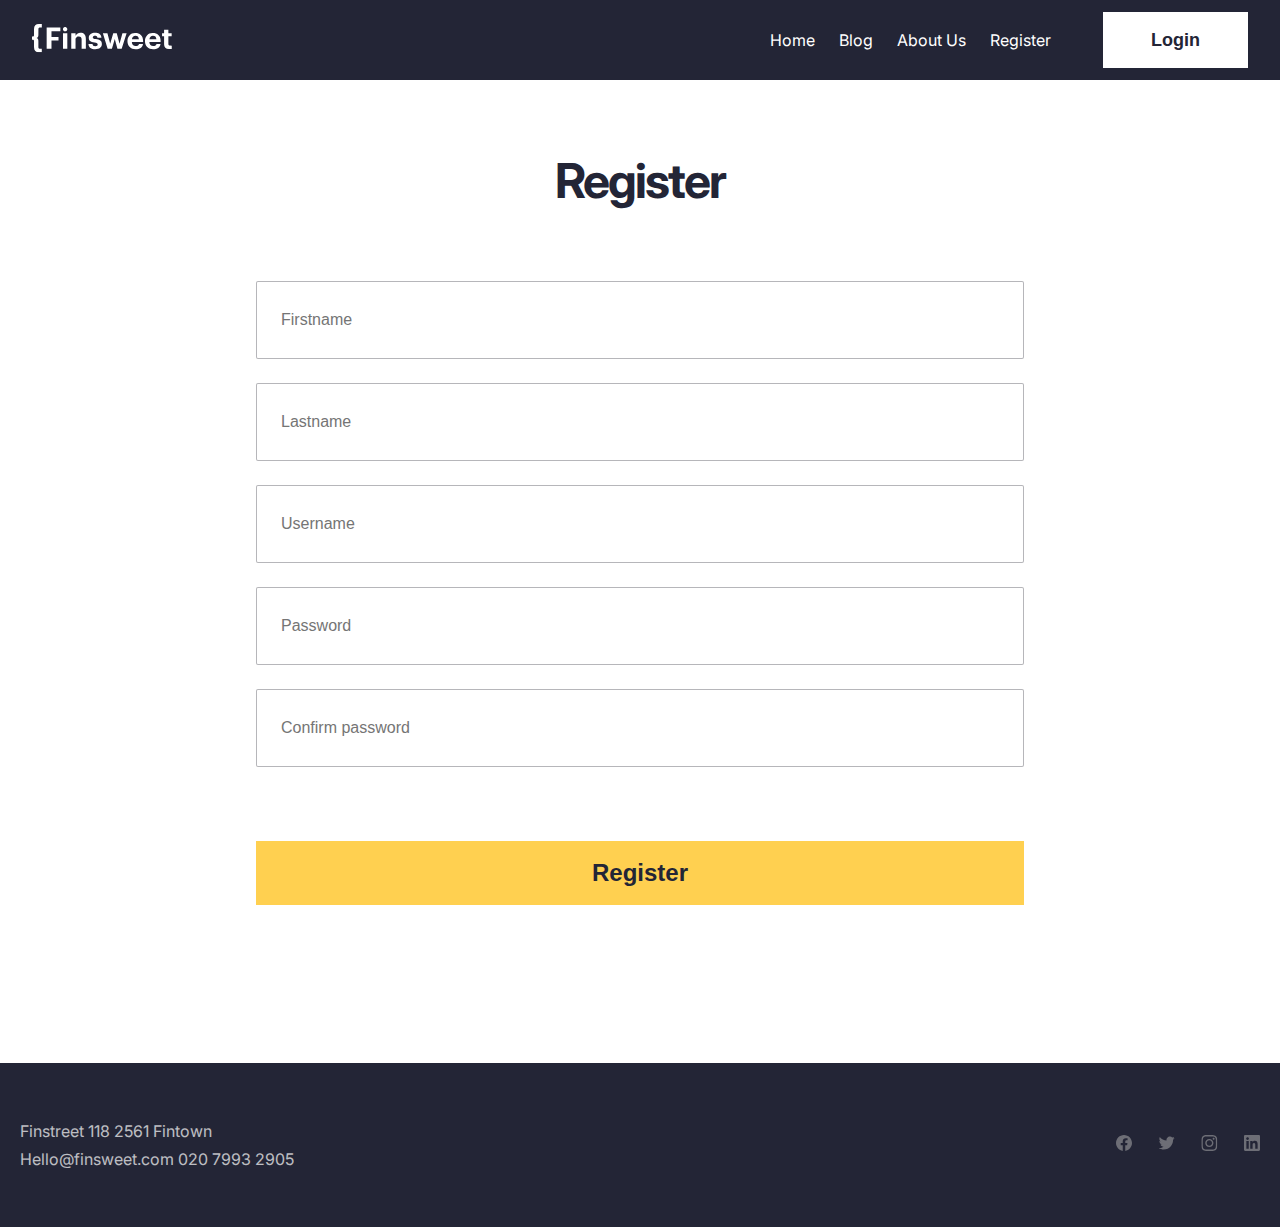
<file: index.html>
<!DOCTYPE html>
<html>
  <head>
    <meta charset="UTF-8" />
    <meta name="viewport" content="width=device-width, initial-scale=1.0" />
    <title>Register</title>
    <link rel="preconnect" href="https://fonts.googleapis.com" />
    <link rel="preconnect" href="https://fonts.gstatic.com" crossorigin />
    <link
      href="https://fonts.googleapis.com/css2?family=Inter&display=swap"
      rel="stylesheet"
    />
    <link rel="stylesheet" href="./scss/style.css" />
  </head>
  <body>
    <header>
      <div class="container">
        <nav>
          <div class="logo-div">
            <div class="logo">
              <img src="./images/image1.svg" alt="photo" />
            </div>
          </div>
          <div class="nav-items">
            <div class="nav-links">
              <a href="./pages/home.html" class="nav-link">Home</a>
              <a href="./pages/post.html" class="nav-link">Blog</a>
              <a href="./pages/about.html" class="nav-link">About Us</a>
              <a href="./index.html" class="nav-link">Register</a>
            </div>
            <div class="nav-btn">
              <a href="./pages/login.html"
                ><button class="btn1">Login</button></a
              >
            </div>
          </div>
        </nav>
      </div>
    </header>
    <main class="register">
      <section class="register-section">
        <div class="container register-content">
          <p class="p1">Register</p>
          <div class="forms">
            <form>
              <div class="field">
                <input
                  type="text"
                  placeholder="Firstname"
                  name="firstName"
                  class="input1"
                  id="inp1"
                />
                <span class="span"></span>
              </div>
              <div class="field">
                <input
                  type="text"
                  placeholder="Lastname"
                  name="lastName"
                  class="input1"
                  id="inp2"
                />
                <span class="span"></span>
              </div>
              <div class="field">
                <input
                  type="text"
                  placeholder="Username"
                  name="username"
                  class="input1"
                  id="inp3"
                />
                <span class="span"></span>
              </div>
              <div class="field">
                <input
                  type="password"
                  placeholder="Password"
                  name="password"
                  class="input1"
                  id="inp4"
                />
                <span class="span"></span>
              </div>
              <div class="field">
                <input
                  type="password"
                  placeholder="Confirm password"
                  name="conpassword"
                  class="input1"
                  id="inp5"
                />
                <span class="span"></span>
              </div>
              <a href="./pages/login.html"
                ><button class="btn2">Register</button></a
              >
            </form>
          </div>
        </div>
      </section>
    </main>
    <footer>
      <div class="container">
        <div class="footer-content">
          <div class="d1">
            <p class="p1">Finstreet 118 2561 Fintown</p>
            <p class="p1">Hello@finsweet.com 020 7993 2905</p>
          </div>
          <div class="d2">
            <div class="svg1"><img src="./images/facebook.svg" alt="" /></div>
            <div class="svg1"><img src="./images/twit.svg" alt="" /></div>
            <div class="svg1"><img src="./images/insta.svg" alt="" /></div>
            <div class="svg1"><img src="./images/linke.svg" alt="" /></div>
          </div>
        </div>
      </div>
    </footer>
    <script src="./js/register.js"></script>
  </body>
</html>
</file>
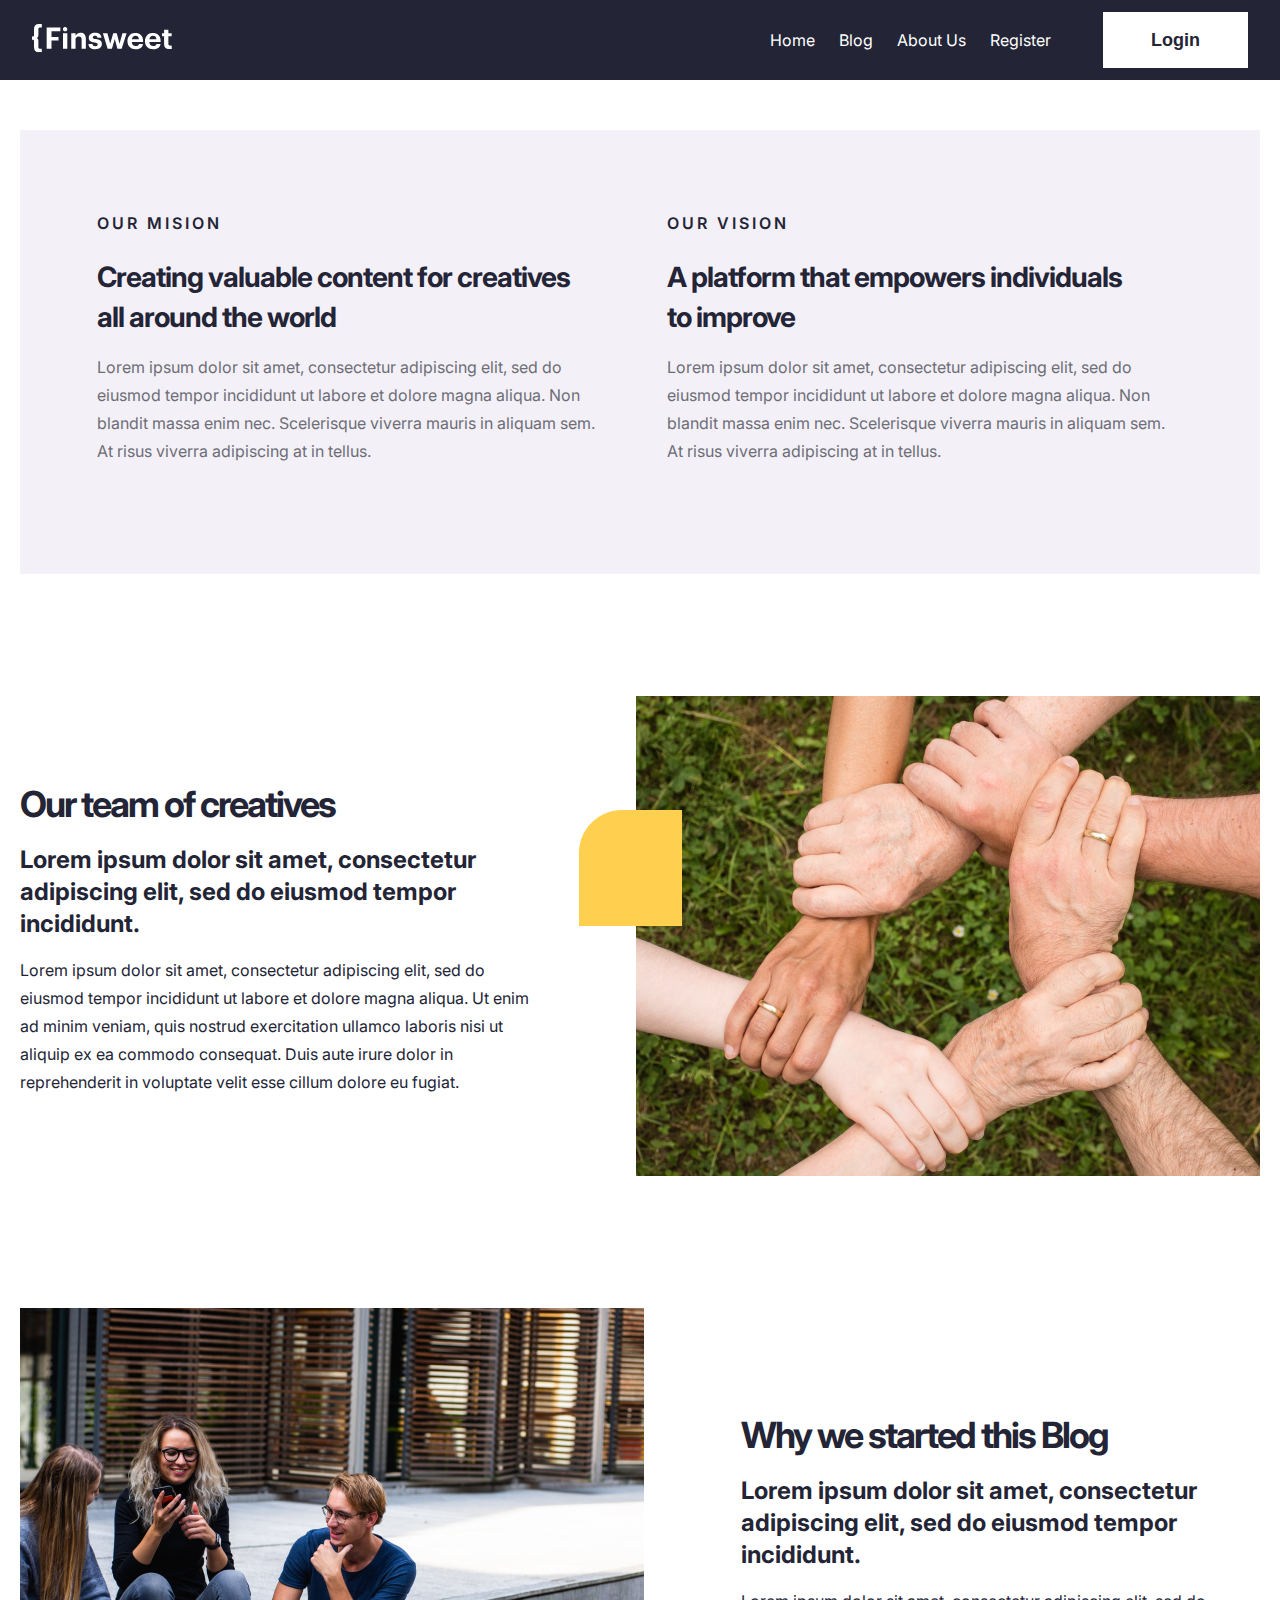
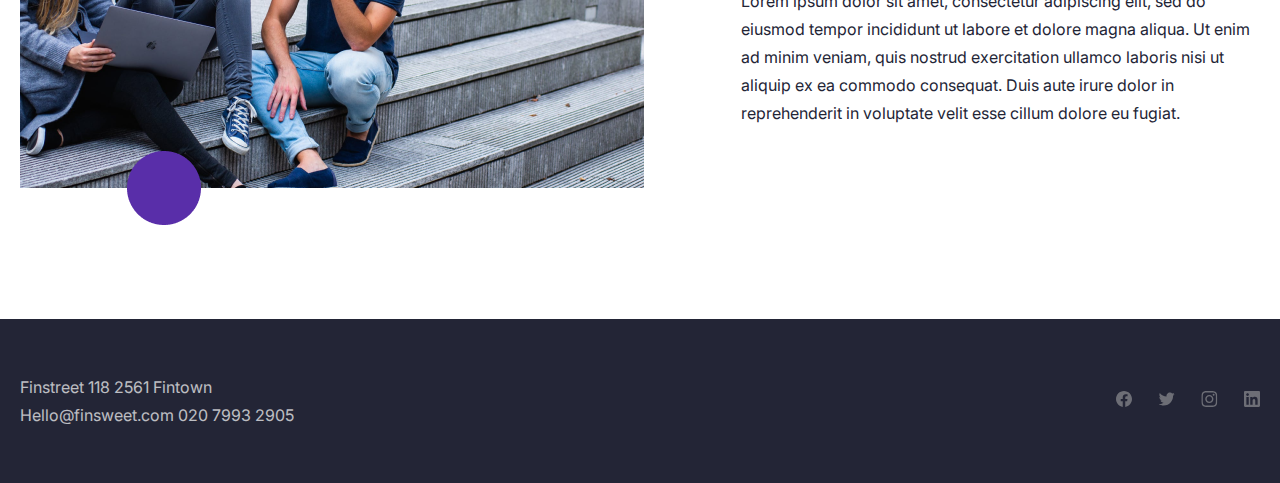
<file: pages/about.html>
<!DOCTYPE html>
<html lang="en">
  <head>
    <meta charset="UTF-8" />
    <meta name="viewport" content="width=device-width, initial-scale=1.0" />
    <title>About</title>
    <link rel="preconnect" href="https://fonts.googleapis.com" />
    <link rel="preconnect" href="https://fonts.gstatic.com" crossorigin />
    <link
      href="https://fonts.googleapis.com/css2?family=Inter&display=swap"
      rel="stylesheet"
    />
    <link rel="stylesheet" href="../scss/style.css" />
  </head>
  <body>
    <header>
      <div class="container">
        <nav>
          <div class="logo-div">
            <div class="logo">
              <img src="../images/image1.svg" alt="photo" />
            </div>
          </div>
          <div class="nav-items">
            <div class="nav-links">
              <a href="../pages/home.html" class="nav-link">Home</a>
              <a href="../pages/post.html" class="nav-link">Blog</a>
              <a href="../pages/about.html" class="nav-link">About Us</a>
              <a href="../index.html" class="nav-link">Register</a>
            </div>
            <div class="nav-btn">
              <a href="../pages/login.html"
                ><button class="btn1">Login</button></a
              >
            </div>
          </div>
        </nav>
      </div>
    </header>
    <main class="about">
      <section class="about-section">
        <div class="container">
          <div class="about-sec-content">
            <div class="d1">
              <div class="d2">
                <p class="p1">Our mision</p>
                <p class="p2">
                  Creating valuable content for creatives all around the world
                </p>
                <p class="p3">
                  Lorem ipsum dolor sit amet, consectetur adipiscing elit, sed
                  do eiusmod tempor incididunt ut labore et dolore magna aliqua.
                  Non blandit massa enim nec. Scelerisque viverra mauris in
                  aliquam sem. At risus viverra adipiscing at in tellus.
                </p>
              </div>
              <div class="d2">
                <p class="p1">Our Vision</p>
                <p class="p2">
                  A platform that empowers individuals to improve
                </p>
                <p class="p3">
                  Lorem ipsum dolor sit amet, consectetur adipiscing elit, sed
                  do eiusmod tempor incididunt ut labore et dolore magna aliqua.
                  Non blandit massa enim nec. Scelerisque viverra mauris in
                  aliquam sem. At risus viverra adipiscing at in tellus.
                </p>
              </div>
            </div>
            <div class="d3">
              <div class="d4">
                <p class="p4">Our team of creatives</p>
                <p class="p5">
                  Lorem ipsum dolor sit amet, consectetur adipiscing elit, sed
                  do eiusmod tempor incididunt.
                </p>
                <p class="p6">
                  Lorem ipsum dolor sit amet, consectetur adipiscing elit, sed
                  do eiusmod tempor incididunt ut labore et dolore magna aliqua.
                  Ut enim ad minim veniam, quis nostrud exercitation ullamco
                  laboris nisi ut aliquip ex ea commodo consequat. Duis aute
                  irure dolor in reprehenderit in voluptate velit esse cillum
                  dolore eu fugiat.
                </p>
              </div>
              <div class="d5">
                <img src="../images/image2.png" alt="" />
              </div>
            </div>
            <div class="d3" id="d3">
              <div class="d4">
                <p class="p4">Why we started this Blog</p>
                <p class="p5">
                  Lorem ipsum dolor sit amet, consectetur adipiscing elit, sed
                  do eiusmod tempor incididunt.
                </p>
                <p class="p6">
                  Lorem ipsum dolor sit amet, consectetur adipiscing elit, sed
                  do eiusmod tempor incididunt ut labore et dolore magna aliqua.
                  Ut enim ad minim veniam, quis nostrud exercitation ullamco
                  laboris nisi ut aliquip ex ea commodo consequat. Duis aute
                  irure dolor in reprehenderit in voluptate velit esse cillum
                  dolore eu fugiat.
                </p>
              </div>
              <div class="d5">
                <img src="../images/image3.png" alt="" />
              </div>
            </div>
          </div>
        </div>
      </section>
    </main>
    <footer>
      <div class="container">
        <div class="footer-content">
          <div class="d1">
            <p class="p1">Finstreet 118 2561 Fintown</p>
            <p class="p1">Hello@finsweet.com 020 7993 2905</p>
          </div>
          <div class="d2">
            <div class="svg1"><img src="../images/facebook.svg" alt="" /></div>
            <div class="svg1"><img src="../images/twit.svg" alt="" /></div>
            <div class="svg1"><img src="../images/insta.svg" alt="" /></div>
            <div class="svg1"><img src="../images/linke.svg" alt="" /></div>
          </div>
        </div>
      </div>
    </footer>
  </body>
</html>
</file>
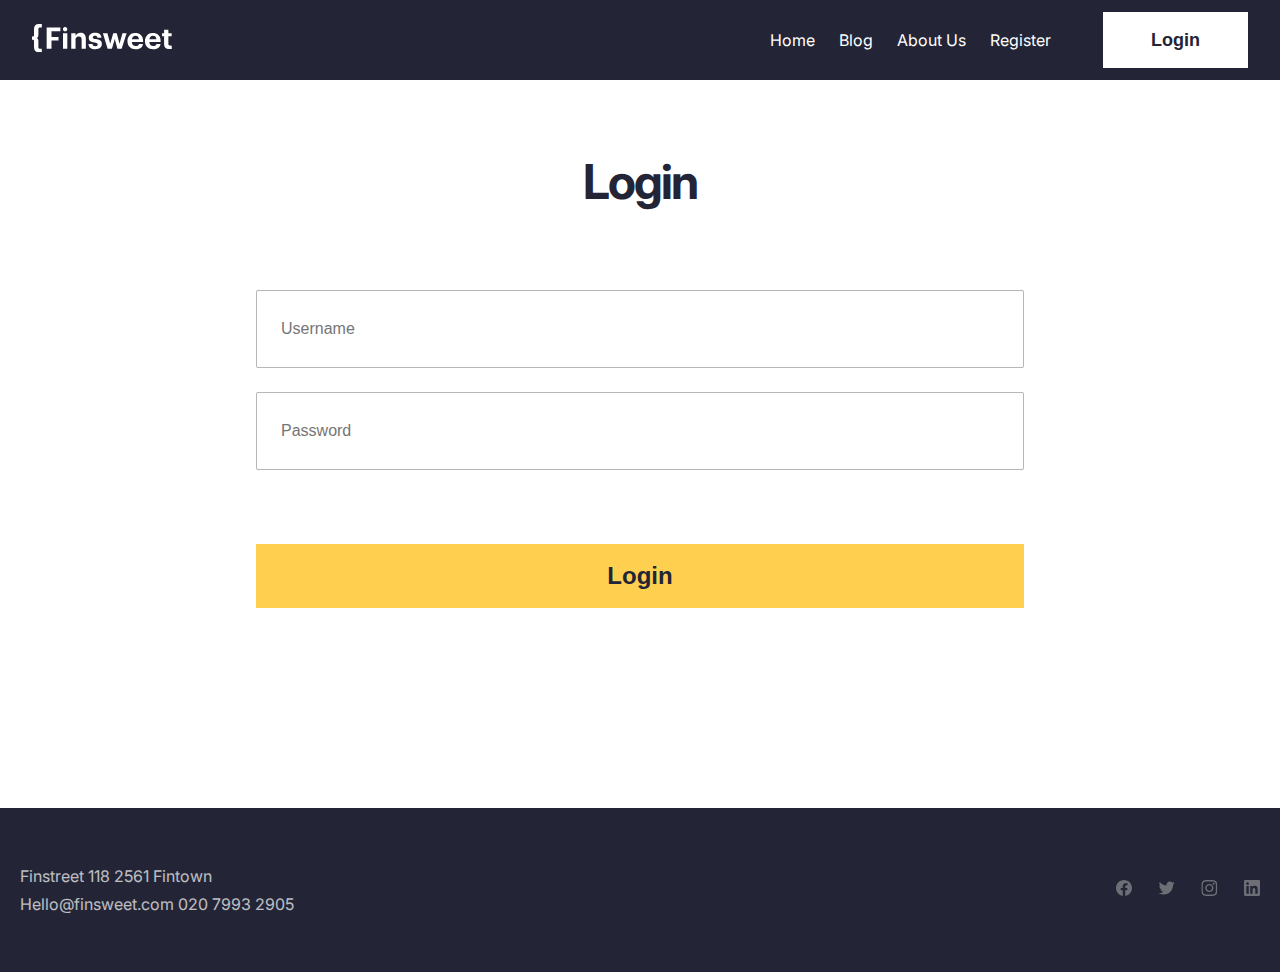
<file: pages/login.html>
<!DOCTYPE html>
<html lang="en">
  <head>
    <meta charset="UTF-8" />
    <meta name="viewport" content="width=device-width, initial-scale=1.0" />
    <title>Login</title>
    <link rel="preconnect" href="https://fonts.googleapis.com" />
    <link rel="preconnect" href="https://fonts.gstatic.com" crossorigin />
    <link
      href="https://fonts.googleapis.com/css2?family=Inter&display=swap"
      rel="stylesheet"
    />
    <link rel="stylesheet" href="../scss/style.css" />
  </head>
  <body>
    <header>
      <div class="container">
        <nav>
          <div class="logo-div">
            <div class="logo">
              <img src="../images/image1.svg" alt="photo" />
            </div>
          </div>
          <div class="nav-items">
            <div class="nav-links">
              <a href="../pages/home.html" class="nav-link">Home</a>
              <a href="../pages/post.html" class="nav-link">Blog</a>
              <a href="../pages/about.html" class="nav-link">About Us</a>
              <a href="../index.html" class="nav-link">Register</a>
            </div>
            <div class="nav-btn">
              <a href="../pages/login.html"
                ><button class="btn1">Login</button></a
              >
            </div>
          </div>
        </nav>
      </div>
    </header>
    <main>
      <section class="login">
        <div class="container">
          <div class="login-content">
            <p class="p10">Login</p>
            <div class="forms">
              <form>
                <div class="field">
                  <input
                    type="text"
                    placeholder="Username"
                    name="username"
                    class="input1"
                    id="inp3"
                  />
                  <span class="span"></span>
                </div>
                <div class="field">
                  <input
                    type="password"
                    placeholder="Password"
                    name="password"
                    class="input1"
                    id="inp4"
                  />
                  <span class="span"></span>
                </div>
                <a href="../pages/home.html"
                  ><button class="btn2">Login</button></a
                >
              </form>
            </div>
          </div>
        </div>
      </section>
    </main>
    <footer>
      <div class="container">
        <div class="footer-content">
          <div class="d1">
            <p class="p1">Finstreet 118 2561 Fintown</p>
            <p class="p1">Hello@finsweet.com 020 7993 2905</p>
          </div>
          <div class="d2">
            <div class="svg1"><img src="../images/facebook.svg" alt="" /></div>
            <div class="svg1"><img src="../images/twit.svg" alt="" /></div>
            <div class="svg1"><img src="../images/insta.svg" alt="" /></div>
            <div class="svg1"><img src="../images/linke.svg" alt="" /></div>
          </div>
        </div>
      </div>
    </footer>
    <script src="../js/login.js"></script>
  </body>
</html>
</file>
<file: scss/style.css>
* {
  margin: 0;
  padding: 0;
  box-sizing: border-box;
}

body {
  font-family: "Inter", sans-serif;
}

button {
  cursor: pointer;
}

a {
  text-decoration: none;
}

input,
select,
textarea {
  outline: none;
}

button {
  outline: none;
  border: none;
}

.btn1 {
  transition: 0.4s;
  background: var(--Light, #fff);
  color: var(--Black, #232536);
  padding: 16px 48px;
  font-size: 18px;
  font-style: normal;
  font-weight: 700;
  line-height: 24px; /* 133.333% */
}
.btn1:hover {
  background-color: rgba(240, 239, 239, 0.7019607843);
}

.btn2 {
  color: var(--Black, #232536);
  font-size: 24px;
  font-style: normal;
  font-weight: 700;
  line-height: 32px; /* 133.333% */
  margin-top: 50px;
  width: 768px;
  background: var(--Yellow, #ffd050);
  padding-top: 16px;
  padding-bottom: 16px;
}
.btn2:hover {
  background-color: rgba(249, 216, 127, 0.9725490196);
}

.btn3 {
  padding: 16px 48px;
  background: var(--Yellow, #ffd050);
  color: var(--Black, #232536);
  font-size: 18px;
  font-style: normal;
  font-weight: 700;
  line-height: 24px; /* 133.333% */
}
.btn3:hover {
  background-color: rgba(249, 216, 127, 0.9725490196);
}

header {
  background-color: #232536;
  padding: 12px;
  position: fixed;
  width: 100%;
  left: 0;
  top: 0;
  z-index: 9;
}
header nav {
  display: flex;
  align-items: center;
  justify-content: space-between;
}
header nav .nav-items {
  display: flex;
  align-items: center;
  -moz-column-gap: 52px;
       column-gap: 52px;
}
header nav .nav-items .nav-links {
  display: flex;
  align-items: center;
  -moz-column-gap: 24px;
       column-gap: 24px;
}
header nav .nav-items .nav-links .nav-link {
  transition: 0.4s;
  color: var(--Light, #fff);
  font-size: 16px;
  font-style: normal;
  font-weight: 400;
  line-height: 28px; /* 175% */
}
header nav .nav-items .nav-links .nav-link:hover {
  color: rgba(225, 221, 221, 0.8392156863);
}

.register {
  padding-top: 149px;
  padding-bottom: 158px;
}
.register .register-section .p1 {
  padding-bottom: 68px;
  display: flex;
  justify-content: center;
  color: #232536;
  text-align: center;
  font-size: 48px;
  font-style: normal;
  font-weight: 700;
  line-height: 64px; /* 133.333% */
  letter-spacing: -2px;
}
.register .register-section .forms {
  display: flex;
  flex-direction: column;
  align-items: center;
}
.register .register-section .forms form .field {
  display: flex;
  flex-direction: column;
  row-gap: 10px;
  margin-bottom: 14px;
}
.register .register-section .forms form .field .input1 {
  display: block;
  border-radius: 2px;
  padding: 24px;
  width: 768px;
  border: 1px solid rgba(109, 110, 118, 0.5);
  color: var(--Black, #232536);
  font-size: 16px;
  font-style: normal;
  font-weight: 400;
  line-height: 28px; /* 175% */
}
.register .register-section .forms form .field .span {
  color: red;
}

footer {
  background: var(--Black, #232536);
  padding-top: 54px;
  padding-bottom: 54px;
}
footer .footer-content {
  display: flex;
  align-items: center;
  justify-content: space-between;
}
footer .footer-content .d1 .p1 {
  opacity: 0.7;
  color: var(--Light, #fff);
  font-size: 16px;
  font-style: normal;
  font-weight: 400;
  line-height: 28px; /* 175% */
}
footer .footer-content .d2 {
  display: flex;
  align-items: center;
  -moz-column-gap: 26px;
       column-gap: 26px;
}

.about {
  padding-top: 130px;
}
.about .about-section .about-sec-content .d1 {
  background: var(--Lavender, #f4f0f8);
  display: flex;
  align-items: center;
  justify-content: center;
  -moz-column-gap: 54px;
       column-gap: 54px;
}
.about .about-section .about-sec-content .d1 .d2 .p1 {
  color: var(--Black, #232536);
  padding-top: 83px;
  padding-bottom: 24px;
  font-size: 16px;
  font-style: normal;
  font-weight: 600;
  line-height: 20px; /* 125% */
  letter-spacing: 3px;
  text-transform: uppercase;
}
.about .about-section .about-sec-content .d1 .d2 .p2 {
  color: var(--Black, #232536);
  max-width: 481px;
  font-size: 28px;
  font-style: normal;
  font-weight: 700;
  line-height: 40px; /* 142.857% */
  letter-spacing: -1px;
}
.about .about-section .about-sec-content .d1 .d2 .p3 {
  color: var(--Medium-grey, #6d6e76);
  max-width: 516px;
  padding-top: 16px;
  padding-bottom: 109px;
  font-size: 16px;
  font-style: normal;
  font-weight: 400;
  line-height: 28px; /* 175% */
}
.about .about-section .about-sec-content #d3 {
  display: flex;
  flex-direction: row-reverse;
  padding-bottom: 90px;
  padding-top: 0px;
}
.about .about-section .about-sec-content .d3 {
  padding-top: 122px;
  padding-bottom: 128px;
  display: flex;
  align-items: center;
  justify-content: space-between;
}
.about .about-section .about-sec-content .d3 .d4 .p4 {
  color: #232536;
  font-size: 36px;
  font-style: normal;
  font-weight: 700;
  line-height: 48px; /* 133.333% */
  letter-spacing: -2px;
}
.about .about-section .about-sec-content .d3 .d4 .p5 {
  max-width: 519px;
  padding-top: 16px;
  padding-bottom: 16px;
  color: var(--Black, #232536);
  font-size: 24px;
  font-style: normal;
  font-weight: 700;
  line-height: 32px; /* 133.333% */
}
.about .about-section .about-sec-content .d3 .d4 .p6 {
  color: var(--Black, #232536);
  max-width: 519px;
  font-size: 16px;
  font-style: normal;
  font-weight: 400;
  line-height: 28px; /* 175% */
}

.home {
  padding-top: 80px;
}
.home .home-sec-content .d1 {
  height: 720px;
  background-size: 100% !important;
  background-repeat: no-repeat !important;
}
.home .home-sec-content .container .p1 {
  padding-top: 128px;
  padding-bottom: 24px;
  color: var(--Light, #fff);
  font-size: 16px;
  font-style: normal;
  font-weight: 500;
  line-height: 20px; /* 125% */
  letter-spacing: 3px;
  text-transform: uppercase;
}
.home .home-sec-content .container .p1 .sp1 {
  font-weight: 900;
}
.home .home-sec-content .container .p2 {
  color: var(--Light, #fff);
  font-size: 16px;
  font-style: normal;
  font-weight: 400;
  line-height: 28px; /* 175% */
}
.home .home-sec-content .container .p2 .sp2 {
  color: var(--Yellow, #ffd050);
}
.home .home-sec-content .container .p4 {
  padding-bottom: 24px;
  max-width: 803px;
  color: var(--Light, #fff);
  font-size: 56px;
  font-style: normal;
  font-weight: 700;
  line-height: 64px; /* 114.286% */
  letter-spacing: -2px;
}
.home .home-sec-content .container .p3 {
  white-space: wrap;
  overflow: hidden;
  text-overflow: ellipsis;
  height: 66px;
  max-width: 480px;
  color: var(--Light, #fff);
  padding-top: 16px;
  margin-bottom: 48px;
  font-size: 16px;
  font-style: normal;
  font-weight: 400;
  line-height: 28px; /* 175% */
}
.home .lastest-posts .container .lastest-posts-content .p1 {
  color: #000;
  padding-top: 94px;
  padding-bottom: 64px;
  font-size: 36px;
  font-style: normal;
  font-weight: 700;
  line-height: 48px; /* 133.333% */
  letter-spacing: -2px;
}
.home .lastest-posts .container .lastest-posts-content .cards {
  padding-bottom: 64px;
  display: flex;
  align-items: center;
  -moz-column-gap: 32px;
       column-gap: 32px;
}
.home .lastest-posts .container .lastest-posts-content .cards .card .photo1 {
  width: 405px;
  height: 318px;
}
.home .lastest-posts .container .lastest-posts-content .cards .card .p2 {
  padding-top: 32px;
  color: var(--Dark-Grey, #4c4c4c);
  font-size: 14px;
  font-style: normal;
  font-weight: 500;
  line-height: 20px; /* 142.857% */
}
.home .lastest-posts .container .lastest-posts-content .cards .card .p2 .sp3 {
  color: var(--Purple, #592ea9);
}
.home .lastest-posts .container .lastest-posts-content .cards .card .p3 {
  padding-top: 16px;
  padding-bottom: 16px;
  color: var(--Black, #232536);
  max-width: 405px;
  font-size: 28px;
  font-style: normal;
  font-weight: 700;
  line-height: 40px; /* 142.857% */
  letter-spacing: -1px;
}
.home .lastest-posts .container .lastest-posts-content .cards .card .p4 {
  white-space: wrap;
  overflow: hidden;
  text-overflow: ellipsis;
  height: 84px;
  max-width: 405px;
  color: var(--Black, #232536);
  font-size: 16px;
  font-style: normal;
  font-weight: 400;
  line-height: 28px; /* 175% */
}
.home .lastest-posts .container .lastest-posts-content .line2 {
  display: block;
  width: 1280px;
  height: 1px;
  opacity: 0.3;
  background: #6d6e76;
  margin-bottom: 69px;
}
.home .category {
  padding-bottom: 73px;
}
.home .category .container .p10 {
  text-align: center;
  color: var(--Black, #232536);
  padding-top: 69px;
  padding-bottom: 69px;
  font-size: 36px;
  font-style: normal;
  font-weight: 700;
  line-height: 48px; /* 133.333% */
  letter-spacing: -2px;
}
.home .category .container .category-cards {
  display: flex;
  align-items: center;
  justify-content: space-between;
}
.home .category .container .category-cards .category-card {
  transition: 0.6s;
  padding: 31px;
  border: 1px solid rgba(109, 110, 118, 0.3);
  width: 296px;
  height: 221.072px;
  display: flex;
  flex-direction: column;
}
.home .category .container .category-cards .category-card .photo3 {
  width: 48px;
  height: 46.541px;
}
.home .category .container .category-cards .category-card .p11 {
  color: var(--Black, #232536);
  padding-top: 15px;
  font-size: 28px;
  font-style: normal;
  font-weight: 700;
  line-height: 40px; /* 142.857% */
  letter-spacing: -1px;
}
.home .category .container .category-cards .category-card .p2 {
  color: var(--Medium-grey, #6d6e76);
  font-size: 16px;
  font-style: normal;
  font-weight: 400;
  line-height: 28px; /* 175% */
}
.home .category .container .category-cards .category-card:hover {
  background: var(--Yellow, #ffd050);
  border: none;
}
.home .category .container .category-cards .category-card:hover .photo3 {
  background-color: #fbf6ea;
  border-radius: 25%;
}

.all {
  padding-top: 144px;
}
.all .all-sec .all-sec-content .search {
  padding: 24px;
  width: 1280px;
  border-radius: 2px;
  border: 1px solid rgba(109, 110, 118, 0.5);
  color: var(--Black, #232536);
  font-size: 16px;
  font-style: normal;
  font-weight: 400;
  line-height: 28px; /* 175% */
}
.all .all-sec .all-sec-content .p10 {
  padding-top: 54px;
  padding-bottom: 32px;
  color: var(--Black, #232536);
  font-size: 48px;
  font-style: normal;
  font-weight: 700;
  line-height: 64px; /* 133.333% */
  letter-spacing: -2px;
}
.all .all-sec .all-sec-content .line {
  display: block;
  opacity: 0.32;
  background: #6d6e76;
  width: 1280px;
  height: 2px;
  margin-bottom: 64px;
}
.all .all-sec .all-sec-content .cards {
  padding-bottom: 106px;
  display: flex;
  flex-direction: column;
  row-gap: 64px;
}
.all .all-sec .all-sec-content .cards .card {
  display: flex;
  -moz-column-gap: 35px;
       column-gap: 35px;
}
.all .all-sec .all-sec-content .cards .card .d1 .img3 {
  -o-object-fit: cover;
     object-fit: cover;
  width: 547px;
  height: 318px;
}
.all .all-sec .all-sec-content .cards .card .d2 .p1 {
  padding-bottom: 20px;
  color: var(--Purple, #592ea9);
  font-size: 16px;
  font-style: normal;
  font-weight: 600;
  line-height: 20px; /* 125% */
  letter-spacing: 3px;
  text-transform: uppercase;
}
.all .all-sec .all-sec-content .cards .card .d2 .p2 {
  padding-bottom: 16px;
  color: var(--Black, #232536);
  font-size: 36px;
  font-style: normal;
  font-weight: 700;
  line-height: 48px; /* 133.333% */
  letter-spacing: -2px;
}
.all .all-sec .all-sec-content .cards .card .d2 .p3 {
  height: 56px;
  width: 630px;
  white-space: wrap;
  overflow: hidden;
  text-overflow: ellipsis;
  color: var(--Medium-grey, #6d6e76);
  font-size: 16px;
  font-style: normal;
  font-weight: 400;
  line-height: 28px; /* 175% */
}
.all .all-sec .all-sec-content .paginat {
  display: flex;
  justify-content: center;
  -moz-column-gap: 60px;
       column-gap: 60px;
  padding-bottom: 110px;
}
.all .all-sec .all-sec-content .paginat .p20 {
  background-color: transparent;
  color: var(--Black, #232536);
  text-align: center;
  font-size: 28px;
  font-style: normal;
  font-weight: 600;
  line-height: 40px;
}
.all .all-sec .all-sec-content .paginat .next {
  display: flex;
  align-items: center;
  -moz-column-gap: 3px;
       column-gap: 3px;
  background-color: transparent;
  color: var(--Black, #232536);
  text-align: center;
  font-size: 28px;
  font-style: normal;
  font-weight: 600;
  line-height: 40px; /* 142.857% */
}
.all .all-sec .all-sec-content .paginat .prev {
  display: flex;
  align-items: center;
  -moz-column-gap: 3px;
       column-gap: 3px;
  background-color: transparent;
  color: var(--Black, #232536);
  text-align: center;
  font-size: 28px;
  font-style: normal;
  font-weight: 600;
  line-height: 40px; /* 142.857% */
}

.login {
  padding-top: 150px;
}
.login .login-content .p10 {
  color: #232536;
  text-align: center;
  font-size: 48px;
  font-style: normal;
  font-weight: 700;
  line-height: 64px; /* 133.333% */
  letter-spacing: -2px;
  padding-bottom: 76px;
}
.login .login-content .forms {
  padding-bottom: 200px;
  display: flex;
  flex-direction: column;
  align-items: center;
}
.login .login-content .forms form .field {
  display: flex;
  flex-direction: column;
  row-gap: 10px;
  margin-bottom: 14px;
}
.login .login-content .forms form .field .input1 {
  display: block;
  border-radius: 2px;
  padding: 24px;
  width: 768px;
  border: 1px solid rgba(109, 110, 118, 0.5);
  color: var(--Black, #232536);
  font-size: 16px;
  font-style: normal;
  font-weight: 400;
  line-height: 28px; /* 175% */
}
.login .login-content .forms form .field .span {
  color: red;
}

.blog-post {
  padding-top: 146px;
  padding-bottom: 128px;
}
.blog-post .blog-post-sec .blog-post-content .d1 .photo2 {
  -o-object-fit: cover;
     object-fit: cover;
  width: 1280px;
  height: 582px;
}
.blog-post .blog-post-sec .blog-post-content .d1 .d2 {
  padding-top: 48px;
  max-width: 837px;
  margin: 0 auto;
}
.blog-post .blog-post-sec .blog-post-content .d1 .d2 .p1 {
  color: var(--Purple, #592ea9);
  font-size: 28px;
  font-style: normal;
  font-weight: 700;
  line-height: 40px; /* 142.857% */
  letter-spacing: -1px;
}
.blog-post .blog-post-sec .blog-post-content .d1 .d2 .p2 {
  color: var(--Medium-grey, #6d6e76);
  font-size: 16px;
  font-style: normal;
  font-weight: 400;
  line-height: 28px; /* 175% */
}
.blog-post .blog-post-sec .blog-post-content .d1 .d2 .p3 {
  color: var(--Black, #232536);
  padding-top: 39px;
  padding-bottom: 34px;
  font-size: 48px;
  font-style: normal;
  font-weight: 700;
  line-height: 64px; /* 133.333% */
  letter-spacing: -2px;
}
.blog-post .blog-post-sec .blog-post-content .d1 .d2 .p4 {
  color: var(--Black, #232536);
  font-size: 24px;
  font-style: normal;
  font-weight: 700;
  line-height: 32px; /* 133.333% */
}
.blog-post .blog-post-sec .blog-post-content .d1 .d2 .p5 {
  color: var(--Medium-grey, #6d6e76);
  padding-top: 62px;
  padding-bottom: 24px;
  font-size: 16px;
  font-style: normal;
  font-weight: 400;
  line-height: 28px; /* 175% */
}
.blog-post .blog-post-sec .blog-post-content .d1 .d2 .p6 {
  color: var(--Medium-grey, #6d6e76);
  font-size: 16px;
  font-style: normal;
  font-weight: 400;
  line-height: 28px; /* 175% */
}

.category-main-part .category-sec .category-sec-content .top {
  padding-top: 140px;
  padding-bottom: 80px;
  background: var(--Lavender, #f4f0f8);
}
.category-main-part .category-sec .category-sec-content .top .container {
  display: flex;
  flex-direction: column;
  align-items: center;
}
.category-main-part .category-sec .category-sec-content .top .container .p1 {
  color: var(--Black, #232536);
  text-align: center;
  font-size: 56px;
  font-style: normal;
  font-weight: 700;
  line-height: 64px; /* 114.286% */
  letter-spacing: -2px;
}
.category-main-part .category-sec .category-sec-content .top .container .p2 {
  max-width: 515px;
  color: var(--Medium-grey, #6d6e76);
  text-align: center;
  padding-top: 16px;
  padding-bottom: 32px;
  font-size: 16px;
  font-style: normal;
  font-weight: 400;
  line-height: 28px; /* 175% */
}
.category-main-part .category-sec .category-sec-content .top .container .d1 {
  display: flex;
  align-items: center;
  -moz-column-gap: 6px;
       column-gap: 6px;
}
.category-main-part .category-sec .category-sec-content .top .container .d1 .a1 {
  color: var(--Black, #232536);
  text-align: center;
  font-size: 16px;
  font-style: normal;
  font-weight: 550;
  line-height: 20px; /* 125% */
  letter-spacing: 3px;
  text-transform: uppercase;
}
.category-main-part .category-sec .category-sec-content .top .container .d1 .a1:hover {
  color: rgba(35, 37, 54, 0.7490196078);
}
.category-main-part .category-sec .category-sec-content .top .container .d1 .p3 {
  color: var(--Black, #232536);
  text-align: center;
  font-size: 16px;
  font-style: normal;
  font-weight: 500;
  line-height: 20px; /* 125% */
  letter-spacing: 3px;
  text-transform: uppercase;
}
.category-main-part .category-sec .category-sec-content .search-div {
  padding-top: 54px;
  padding-bottom: 54px;
}
.category-main-part .category-sec .category-sec-content .search-div .search {
  padding: 24px;
  width: 1280px;
  border-radius: 2px;
  border: 1px solid rgba(109, 110, 118, 0.5);
  color: var(--Black, #232536);
  font-size: 16px;
  font-style: normal;
  font-weight: 400;
  line-height: 28px; /* 175% */
}
.category-main-part .category-sec .category-sec-content .container .cat-cards {
  display: flex;
  flex-direction: column;
  row-gap: 30px;
  padding-bottom: 91px;
}
.category-main-part .category-sec .category-sec-content .container .cat-cards .cat-card {
  display: flex;
  -moz-column-gap: 48px;
       column-gap: 48px;
}
.category-main-part .category-sec .category-sec-content .container .cat-cards .cat-card .photo4 {
  width: 447.65px;
  height: 312px;
}
.category-main-part .category-sec .category-sec-content .container .cat-cards .cat-card .d11 .p11 {
  padding-bottom: 16px;
  color: var(--Purple, #592ea9);
  font-size: 16px;
  font-style: normal;
  font-weight: 600;
  line-height: 20px; /* 125% */
  letter-spacing: 3px;
  text-transform: uppercase;
}
.category-main-part .category-sec .category-sec-content .container .cat-cards .cat-card .d11 .p12 {
  color: var(--Black, #232536);
  padding-top: 20px;
  font-size: 36px;
  font-style: normal;
  font-weight: 700;
  line-height: 48px; /* 133.333% */
  letter-spacing: -2px;
}
.category-main-part .category-sec .category-sec-content .container .cat-cards .cat-card .d11 .p13 {
  max-width: 630.012px;
  height: 106px;
  white-space: wrap;
  overflow: hidden;
  text-overflow: ellipsis;
  padding-top: 45px;
  color: var(--Medium-grey, #6d6e76);
  font-size: 16px;
  font-style: normal;
  font-weight: 400;
  line-height: 28px; /* 175% */
}

.container {
  padding: 0 20px;
  margin: 0 auto;
  max-width: 1320px;
}/*# sourceMappingURL=style.css.map */
</file>
